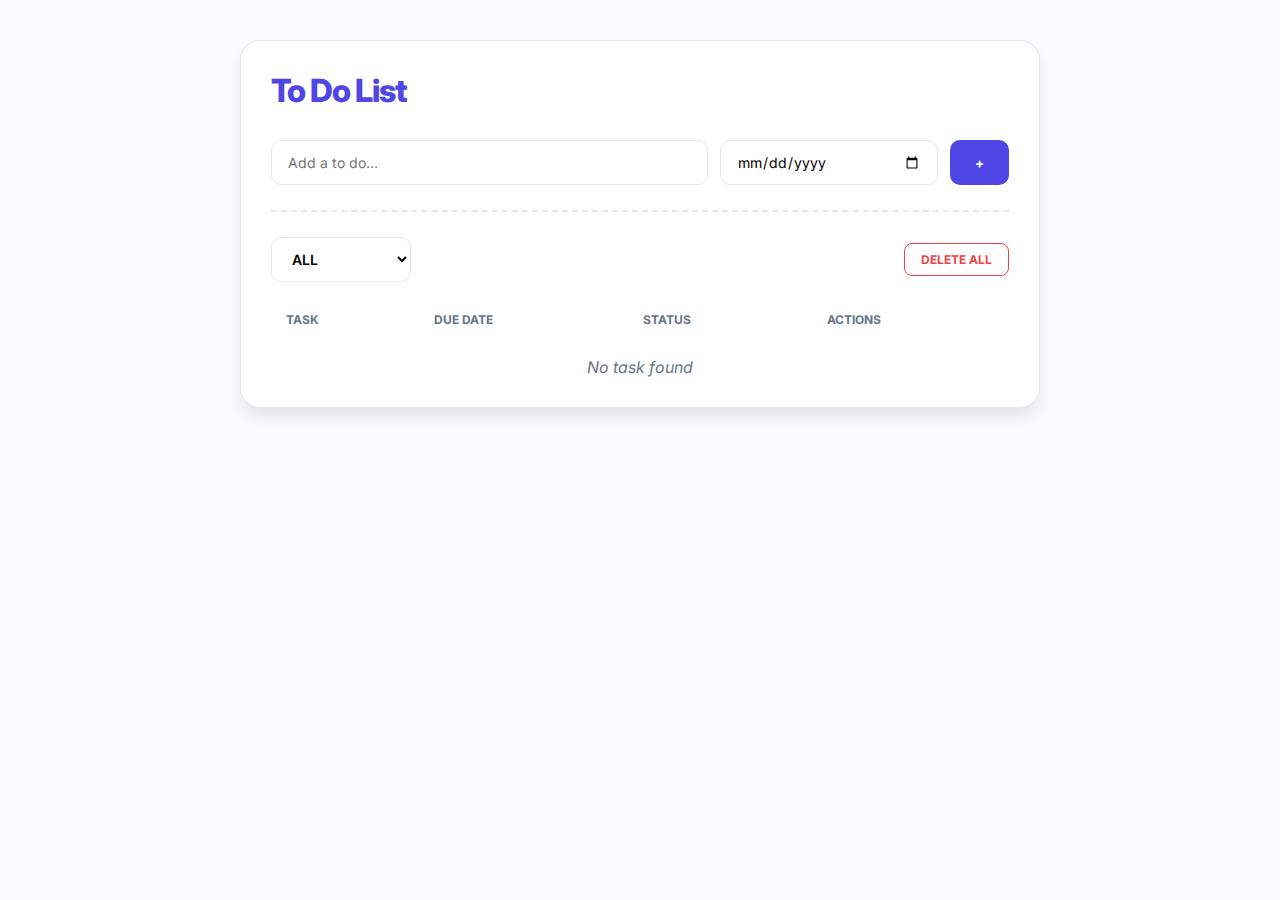
<file: index.html>
<!DOCTYPE html>
<html lang="en">
<head>
    <link href="https://fonts.googleapis.com/css2?family=Inter:wght@400;600;800&display=swap" rel="stylesheet">
    <meta charset="UTF-8">
    <meta name="viewport" content="width=device-width, initial-scale=1.0">
    <title>To do List App</title>
    <link rel="stylesheet" href="CSS/style.css">
</head>
<body>
    <div class="container">
        <h1>To Do List</h1>
        
        <form id="todo-form">
            <input type="text" id="task-input" placeholder="Add a to do..." required>
            <input type="date" id="date-input" required>
            <button type="submit" id="add-btn">+</button>
        </form>

        <div class="controls">
            <select id="filter-select">
                <option value="all">ALL</option>
                <option value="pending">PENDING</option>
                <option value="completed">COMPLETED</option>
            </select>
            <button id="delete-all-btn">DELETE ALL</button>
        </div>

        <table>
            <thead>
                <tr>
                    <th>TASK</th>
                    <th>DUE DATE</th>
                    <th>STATUS</th>
                    <th>ACTIONS</th>
                </tr>
            </thead>
            <tbody id="todo-list">
                </tbody>
        </table>
        <p id="empty-msg" style="text-align: center; margin-top: 20px;">No task found</p>
    </div>

    <script src="JS/script.js"></script>
</body>
</html>
</file>
<file: CSS/style.css>
:root {
    --primary-color: #4f46e5;
    --bg-body: #f8fafc;
    --bg-card: #ffffff;
    --text-main: #1e293b;
    --text-muted: #64748b;
    --border-color: #e2e8f0;
    --success: #22c55e;
    --warning: #f59e0b;
    --danger: #ef4444;
}

* {
    margin: 0;
    padding: 0;
    box-sizing: border-box;
    font-family: 'Inter', system-ui, -apple-system, sans-serif;
}

body {
    background-color: var(--bg-body);
    color: var(--text-main);
    display: flex;
    justify-content: center;
    padding: 40px 20px;
}

.container {
    background-color: var(--bg-card);
    padding: 30px;
    border-radius: 20px;
    box-shadow: 0 10px 15px -3px rgba(0, 0, 0, 0.1);
    width: 100%;
    max-width: 800px;
    border: 1px solid var(--border-color);
}

h1 {
    font-weight: 800;
    letter-spacing: -1px;
    margin-bottom: 30px;
    color: var(--primary-color);
    text-align: left;
}


#todo-form {
    display: grid;
    grid-template-columns: 2fr 1fr auto;
    gap: 12px;
    margin-bottom: 25px;
    padding-bottom: 25px;
    border-bottom: 2px dashed var(--border-color);
}

input, select {
    padding: 12px 16px;
    border-radius: 10px;
    border: 1px solid var(--border-color);
    background-color: #fff;
    font-size: 14px;
    transition: all 0.3s ease;
}

input:focus {
    outline: none;
    border-color: var(--primary-color);
    box-shadow: 0 0 0 3px rgba(79, 70, 229, 0.1);
}

#add-btn {
    background-color: var(--primary-color);
    color: white;
    border: none;
    padding: 0 25px;
    border-radius: 10px;
    cursor: pointer;
    font-weight: bold;
    transition: transform 0.2s;
}

#add-btn:hover {
    transform: translateY(-2px);
    filter: brightness(1.1);
}


.controls {
    display: flex;
    justify-content: space-between;
    align-items: center;
    margin-bottom: 20px;
}

#filter-select {
    font-weight: 600;
    cursor: pointer;
}

#delete-all-btn {
    background-color: transparent;
    color: var(--danger);
    border: 1px solid var(--danger);
    padding: 8px 16px;
    border-radius: 8px;
    font-size: 12px;
    font-weight: 700;
    cursor: pointer;
    transition: all 0.2s;
}

#delete-all-btn:hover {
    background-color: var(--danger);
    color: white;
}


table {
    width: 100%;
    border-collapse: separate;
    border-spacing: 0 10px;
}

th {
    text-align: left;
    text-transform: uppercase;
    font-size: 12px;
    color: var(--text-muted);
    padding: 0 15px;
}

td {
    background-color: #fff;
    padding: 15px;
    border-top: 1px solid var(--border-color);
    border-bottom: 1px solid var(--border-color);
}

td:first-child { border-left: 1px solid var(--border-color); border-radius: 12px 0 0 12px; }
td:last-child { border-right: 1px solid var(--border-color); border-radius: 0 12px 12px 0; }


.status-badge {
    padding: 6px 12px;
    border-radius: 20px;
    font-size: 11px;
    font-weight: 700;
    text-transform: uppercase;
    cursor: pointer;
    display: inline-block;
}

.pending {
    background-color: #fef3c7;
    color: #92400e;
}

.completed {
    background-color: #dcfce7;
    color: #166534;
    text-decoration: line-through;
}

.btn-delete {
    background-color: #fee2e2;
    color: var(--danger);
    border: none;
    padding: 6px 12px;
    border-radius: 6px;
    cursor: pointer;
    font-size: 12px;
}

#empty-msg {
    color: var(--text-muted);
    font-style: italic;
    margin-top: 30px;
}
</file>
